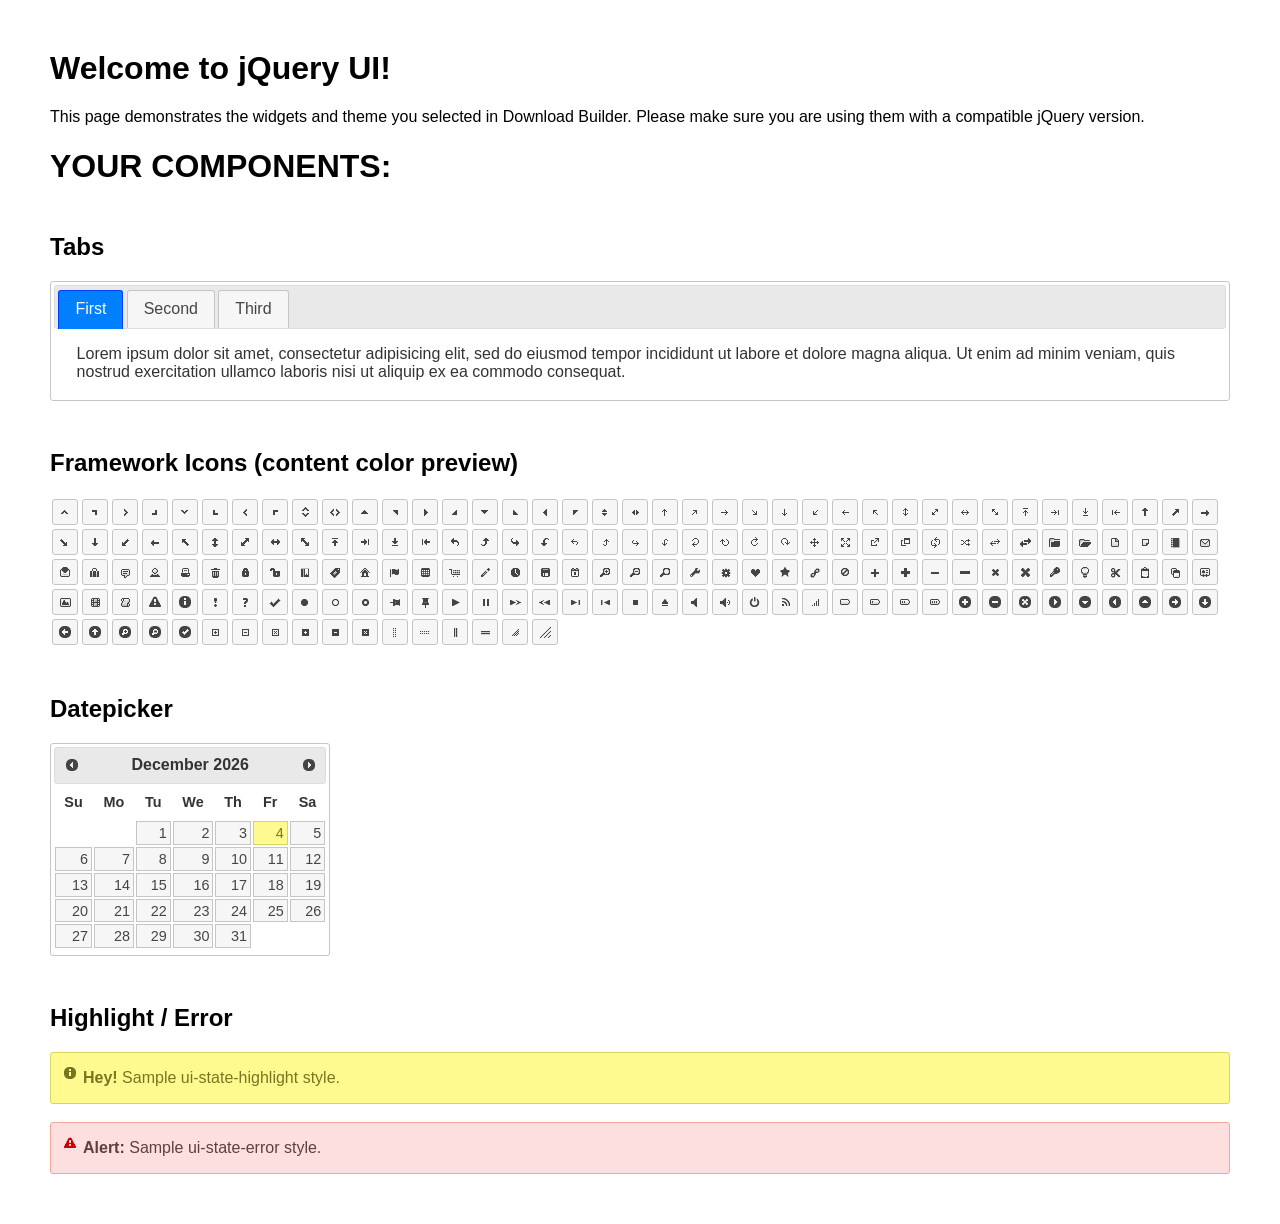
<file: static/jquery-ui-1.12.1.custom/index.html>
<!doctype html>
<html lang="us">
<head>
	<meta charset="utf-8">
	<title>jQuery UI Example Page</title>
	<link href="jquery-ui.css" rel="stylesheet">
	<style>
	body{
		font-family: "Trebuchet MS", sans-serif;
		margin: 50px;
	}
	.demoHeaders {
		margin-top: 2em;
	}
	#dialog-link {
		padding: .4em 1em .4em 20px;
		text-decoration: none;
		position: relative;
	}
	#dialog-link span.ui-icon {
		margin: 0 5px 0 0;
		position: absolute;
		left: .2em;
		top: 50%;
		margin-top: -8px;
	}
	#icons {
		margin: 0;
		padding: 0;
	}
	#icons li {
		margin: 2px;
		position: relative;
		padding: 4px 0;
		cursor: pointer;
		float: left;
		list-style: none;
	}
	#icons span.ui-icon {
		float: left;
		margin: 0 4px;
	}
	.fakewindowcontain .ui-widget-overlay {
		position: absolute;
	}
	select {
		width: 200px;
	}
	</style>
</head>
<body>

<h1>Welcome to jQuery UI!</h1>

<div class="ui-widget">
	<p>This page demonstrates the widgets and theme you selected in Download Builder. Please make sure you are using them with a compatible jQuery version.</p>
</div>

<h1>YOUR COMPONENTS:</h1>












<!-- Tabs -->
<h2 class="demoHeaders">Tabs</h2>
<div id="tabs">
	<ul>
		<li><a href="#tabs-1">First</a></li>
		<li><a href="#tabs-2">Second</a></li>
		<li><a href="#tabs-3">Third</a></li>
	</ul>
	<div id="tabs-1">Lorem ipsum dolor sit amet, consectetur adipisicing elit, sed do eiusmod tempor incididunt ut labore et dolore magna aliqua. Ut enim ad minim veniam, quis nostrud exercitation ullamco laboris nisi ut aliquip ex ea commodo consequat.</div>
	<div id="tabs-2">Phasellus mattis tincidunt nibh. Cras orci urna, blandit id, pretium vel, aliquet ornare, felis. Maecenas scelerisque sem non nisl. Fusce sed lorem in enim dictum bibendum.</div>
	<div id="tabs-3">Nam dui erat, auctor a, dignissim quis, sollicitudin eu, felis. Pellentesque nisi urna, interdum eget, sagittis et, consequat vestibulum, lacus. Mauris porttitor ullamcorper augue.</div>
</div>





<h2 class="demoHeaders">Framework Icons (content color preview)</h2>
<ul id="icons" class="ui-widget ui-helper-clearfix">
	<li class="ui-state-default ui-corner-all" title=".ui-icon-caret-1-n"><span class="ui-icon ui-icon-caret-1-n"></span></li>
	<li class="ui-state-default ui-corner-all" title=".ui-icon-caret-1-ne"><span class="ui-icon ui-icon-caret-1-ne"></span></li>
	<li class="ui-state-default ui-corner-all" title=".ui-icon-caret-1-e"><span class="ui-icon ui-icon-caret-1-e"></span></li>
	<li class="ui-state-default ui-corner-all" title=".ui-icon-caret-1-se"><span class="ui-icon ui-icon-caret-1-se"></span></li>
	<li class="ui-state-default ui-corner-all" title=".ui-icon-caret-1-s"><span class="ui-icon ui-icon-caret-1-s"></span></li>
	<li class="ui-state-default ui-corner-all" title=".ui-icon-caret-1-sw"><span class="ui-icon ui-icon-caret-1-sw"></span></li>
	<li class="ui-state-default ui-corner-all" title=".ui-icon-caret-1-w"><span class="ui-icon ui-icon-caret-1-w"></span></li>
	<li class="ui-state-default ui-corner-all" title=".ui-icon-caret-1-nw"><span class="ui-icon ui-icon-caret-1-nw"></span></li>
	<li class="ui-state-default ui-corner-all" title=".ui-icon-caret-2-n-s"><span class="ui-icon ui-icon-caret-2-n-s"></span></li>
	<li class="ui-state-default ui-corner-all" title=".ui-icon-caret-2-e-w"><span class="ui-icon ui-icon-caret-2-e-w"></span></li>
	<li class="ui-state-default ui-corner-all" title=".ui-icon-triangle-1-n"><span class="ui-icon ui-icon-triangle-1-n"></span></li>
	<li class="ui-state-default ui-corner-all" title=".ui-icon-triangle-1-ne"><span class="ui-icon ui-icon-triangle-1-ne"></span></li>
	<li class="ui-state-default ui-corner-all" title=".ui-icon-triangle-1-e"><span class="ui-icon ui-icon-triangle-1-e"></span></li>
	<li class="ui-state-default ui-corner-all" title=".ui-icon-triangle-1-se"><span class="ui-icon ui-icon-triangle-1-se"></span></li>
	<li class="ui-state-default ui-corner-all" title=".ui-icon-triangle-1-s"><span class="ui-icon ui-icon-triangle-1-s"></span></li>
	<li class="ui-state-default ui-corner-all" title=".ui-icon-triangle-1-sw"><span class="ui-icon ui-icon-triangle-1-sw"></span></li>
	<li class="ui-state-default ui-corner-all" title=".ui-icon-triangle-1-w"><span class="ui-icon ui-icon-triangle-1-w"></span></li>
	<li class="ui-state-default ui-corner-all" title=".ui-icon-triangle-1-nw"><span class="ui-icon ui-icon-triangle-1-nw"></span></li>
	<li class="ui-state-default ui-corner-all" title=".ui-icon-triangle-2-n-s"><span class="ui-icon ui-icon-triangle-2-n-s"></span></li>
	<li class="ui-state-default ui-corner-all" title=".ui-icon-triangle-2-e-w"><span class="ui-icon ui-icon-triangle-2-e-w"></span></li>
	<li class="ui-state-default ui-corner-all" title=".ui-icon-arrow-1-n"><span class="ui-icon ui-icon-arrow-1-n"></span></li>
	<li class="ui-state-default ui-corner-all" title=".ui-icon-arrow-1-ne"><span class="ui-icon ui-icon-arrow-1-ne"></span></li>
	<li class="ui-state-default ui-corner-all" title=".ui-icon-arrow-1-e"><span class="ui-icon ui-icon-arrow-1-e"></span></li>
	<li class="ui-state-default ui-corner-all" title=".ui-icon-arrow-1-se"><span class="ui-icon ui-icon-arrow-1-se"></span></li>
	<li class="ui-state-default ui-corner-all" title=".ui-icon-arrow-1-s"><span class="ui-icon ui-icon-arrow-1-s"></span></li>
	<li class="ui-state-default ui-corner-all" title=".ui-icon-arrow-1-sw"><span class="ui-icon ui-icon-arrow-1-sw"></span></li>
	<li class="ui-state-default ui-corner-all" title=".ui-icon-arrow-1-w"><span class="ui-icon ui-icon-arrow-1-w"></span></li>
	<li class="ui-state-default ui-corner-all" title=".ui-icon-arrow-1-nw"><span class="ui-icon ui-icon-arrow-1-nw"></span></li>
	<li class="ui-state-default ui-corner-all" title=".ui-icon-arrow-2-n-s"><span class="ui-icon ui-icon-arrow-2-n-s"></span></li>
	<li class="ui-state-default ui-corner-all" title=".ui-icon-arrow-2-ne-sw"><span class="ui-icon ui-icon-arrow-2-ne-sw"></span></li>
	<li class="ui-state-default ui-corner-all" title=".ui-icon-arrow-2-e-w"><span class="ui-icon ui-icon-arrow-2-e-w"></span></li>
	<li class="ui-state-default ui-corner-all" title=".ui-icon-arrow-2-se-nw"><span class="ui-icon ui-icon-arrow-2-se-nw"></span></li>
	<li class="ui-state-default ui-corner-all" title=".ui-icon-arrowstop-1-n"><span class="ui-icon ui-icon-arrowstop-1-n"></span></li>
	<li class="ui-state-default ui-corner-all" title=".ui-icon-arrowstop-1-e"><span class="ui-icon ui-icon-arrowstop-1-e"></span></li>
	<li class="ui-state-default ui-corner-all" title=".ui-icon-arrowstop-1-s"><span class="ui-icon ui-icon-arrowstop-1-s"></span></li>
	<li class="ui-state-default ui-corner-all" title=".ui-icon-arrowstop-1-w"><span class="ui-icon ui-icon-arrowstop-1-w"></span></li>
	<li class="ui-state-default ui-corner-all" title=".ui-icon-arrowthick-1-n"><span class="ui-icon ui-icon-arrowthick-1-n"></span></li>
	<li class="ui-state-default ui-corner-all" title=".ui-icon-arrowthick-1-ne"><span class="ui-icon ui-icon-arrowthick-1-ne"></span></li>
	<li class="ui-state-default ui-corner-all" title=".ui-icon-arrowthick-1-e"><span class="ui-icon ui-icon-arrowthick-1-e"></span></li>
	<li class="ui-state-default ui-corner-all" title=".ui-icon-arrowthick-1-se"><span class="ui-icon ui-icon-arrowthick-1-se"></span></li>
	<li class="ui-state-default ui-corner-all" title=".ui-icon-arrowthick-1-s"><span class="ui-icon ui-icon-arrowthick-1-s"></span></li>
	<li class="ui-state-default ui-corner-all" title=".ui-icon-arrowthick-1-sw"><span class="ui-icon ui-icon-arrowthick-1-sw"></span></li>
	<li class="ui-state-default ui-corner-all" title=".ui-icon-arrowthick-1-w"><span class="ui-icon ui-icon-arrowthick-1-w"></span></li>
	<li class="ui-state-default ui-corner-all" title=".ui-icon-arrowthick-1-nw"><span class="ui-icon ui-icon-arrowthick-1-nw"></span></li>
	<li class="ui-state-default ui-corner-all" title=".ui-icon-arrowthick-2-n-s"><span class="ui-icon ui-icon-arrowthick-2-n-s"></span></li>
	<li class="ui-state-default ui-corner-all" title=".ui-icon-arrowthick-2-ne-sw"><span class="ui-icon ui-icon-arrowthick-2-ne-sw"></span></li>
	<li class="ui-state-default ui-corner-all" title=".ui-icon-arrowthick-2-e-w"><span class="ui-icon ui-icon-arrowthick-2-e-w"></span></li>
	<li class="ui-state-default ui-corner-all" title=".ui-icon-arrowthick-2-se-nw"><span class="ui-icon ui-icon-arrowthick-2-se-nw"></span></li>
	<li class="ui-state-default ui-corner-all" title=".ui-icon-arrowthickstop-1-n"><span class="ui-icon ui-icon-arrowthickstop-1-n"></span></li>
	<li class="ui-state-default ui-corner-all" title=".ui-icon-arrowthickstop-1-e"><span class="ui-icon ui-icon-arrowthickstop-1-e"></span></li>
	<li class="ui-state-default ui-corner-all" title=".ui-icon-arrowthickstop-1-s"><span class="ui-icon ui-icon-arrowthickstop-1-s"></span></li>
	<li class="ui-state-default ui-corner-all" title=".ui-icon-arrowthickstop-1-w"><span class="ui-icon ui-icon-arrowthickstop-1-w"></span></li>
	<li class="ui-state-default ui-corner-all" title=".ui-icon-arrowreturnthick-1-w"><span class="ui-icon ui-icon-arrowreturnthick-1-w"></span></li>
	<li class="ui-state-default ui-corner-all" title=".ui-icon-arrowreturnthick-1-n"><span class="ui-icon ui-icon-arrowreturnthick-1-n"></span></li>
	<li class="ui-state-default ui-corner-all" title=".ui-icon-arrowreturnthick-1-e"><span class="ui-icon ui-icon-arrowreturnthick-1-e"></span></li>
	<li class="ui-state-default ui-corner-all" title=".ui-icon-arrowreturnthick-1-s"><span class="ui-icon ui-icon-arrowreturnthick-1-s"></span></li>
	<li class="ui-state-default ui-corner-all" title=".ui-icon-arrowreturn-1-w"><span class="ui-icon ui-icon-arrowreturn-1-w"></span></li>
	<li class="ui-state-default ui-corner-all" title=".ui-icon-arrowreturn-1-n"><span class="ui-icon ui-icon-arrowreturn-1-n"></span></li>
	<li class="ui-state-default ui-corner-all" title=".ui-icon-arrowreturn-1-e"><span class="ui-icon ui-icon-arrowreturn-1-e"></span></li>
	<li class="ui-state-default ui-corner-all" title=".ui-icon-arrowreturn-1-s"><span class="ui-icon ui-icon-arrowreturn-1-s"></span></li>
	<li class="ui-state-default ui-corner-all" title=".ui-icon-arrowrefresh-1-w"><span class="ui-icon ui-icon-arrowrefresh-1-w"></span></li>
	<li class="ui-state-default ui-corner-all" title=".ui-icon-arrowrefresh-1-n"><span class="ui-icon ui-icon-arrowrefresh-1-n"></span></li>
	<li class="ui-state-default ui-corner-all" title=".ui-icon-arrowrefresh-1-e"><span class="ui-icon ui-icon-arrowrefresh-1-e"></span></li>
	<li class="ui-state-default ui-corner-all" title=".ui-icon-arrowrefresh-1-s"><span class="ui-icon ui-icon-arrowrefresh-1-s"></span></li>
	<li class="ui-state-default ui-corner-all" title=".ui-icon-arrow-4"><span class="ui-icon ui-icon-arrow-4"></span></li>
	<li class="ui-state-default ui-corner-all" title=".ui-icon-arrow-4-diag"><span class="ui-icon ui-icon-arrow-4-diag"></span></li>
	<li class="ui-state-default ui-corner-all" title=".ui-icon-extlink"><span class="ui-icon ui-icon-extlink"></span></li>
	<li class="ui-state-default ui-corner-all" title=".ui-icon-newwin"><span class="ui-icon ui-icon-newwin"></span></li>
	<li class="ui-state-default ui-corner-all" title=".ui-icon-refresh"><span class="ui-icon ui-icon-refresh"></span></li>
	<li class="ui-state-default ui-corner-all" title=".ui-icon-shuffle"><span class="ui-icon ui-icon-shuffle"></span></li>
	<li class="ui-state-default ui-corner-all" title=".ui-icon-transfer-e-w"><span class="ui-icon ui-icon-transfer-e-w"></span></li>
	<li class="ui-state-default ui-corner-all" title=".ui-icon-transferthick-e-w"><span class="ui-icon ui-icon-transferthick-e-w"></span></li>
	<li class="ui-state-default ui-corner-all" title=".ui-icon-folder-collapsed"><span class="ui-icon ui-icon-folder-collapsed"></span></li>
	<li class="ui-state-default ui-corner-all" title=".ui-icon-folder-open"><span class="ui-icon ui-icon-folder-open"></span></li>
	<li class="ui-state-default ui-corner-all" title=".ui-icon-document"><span class="ui-icon ui-icon-document"></span></li>
	<li class="ui-state-default ui-corner-all" title=".ui-icon-document-b"><span class="ui-icon ui-icon-document-b"></span></li>
	<li class="ui-state-default ui-corner-all" title=".ui-icon-note"><span class="ui-icon ui-icon-note"></span></li>
	<li class="ui-state-default ui-corner-all" title=".ui-icon-mail-closed"><span class="ui-icon ui-icon-mail-closed"></span></li>
	<li class="ui-state-default ui-corner-all" title=".ui-icon-mail-open"><span class="ui-icon ui-icon-mail-open"></span></li>
	<li class="ui-state-default ui-corner-all" title=".ui-icon-suitcase"><span class="ui-icon ui-icon-suitcase"></span></li>
	<li class="ui-state-default ui-corner-all" title=".ui-icon-comment"><span class="ui-icon ui-icon-comment"></span></li>
	<li class="ui-state-default ui-corner-all" title=".ui-icon-person"><span class="ui-icon ui-icon-person"></span></li>
	<li class="ui-state-default ui-corner-all" title=".ui-icon-print"><span class="ui-icon ui-icon-print"></span></li>
	<li class="ui-state-default ui-corner-all" title=".ui-icon-trash"><span class="ui-icon ui-icon-trash"></span></li>
	<li class="ui-state-default ui-corner-all" title=".ui-icon-locked"><span class="ui-icon ui-icon-locked"></span></li>
	<li class="ui-state-default ui-corner-all" title=".ui-icon-unlocked"><span class="ui-icon ui-icon-unlocked"></span></li>
	<li class="ui-state-default ui-corner-all" title=".ui-icon-bookmark"><span class="ui-icon ui-icon-bookmark"></span></li>
	<li class="ui-state-default ui-corner-all" title=".ui-icon-tag"><span class="ui-icon ui-icon-tag"></span></li>
	<li class="ui-state-default ui-corner-all" title=".ui-icon-home"><span class="ui-icon ui-icon-home"></span></li>
	<li class="ui-state-default ui-corner-all" title=".ui-icon-flag"><span class="ui-icon ui-icon-flag"></span></li>
	<li class="ui-state-default ui-corner-all" title=".ui-icon-calculator"><span class="ui-icon ui-icon-calculator"></span></li>
	<li class="ui-state-default ui-corner-all" title=".ui-icon-cart"><span class="ui-icon ui-icon-cart"></span></li>
	<li class="ui-state-default ui-corner-all" title=".ui-icon-pencil"><span class="ui-icon ui-icon-pencil"></span></li>
	<li class="ui-state-default ui-corner-all" title=".ui-icon-clock"><span class="ui-icon ui-icon-clock"></span></li>
	<li class="ui-state-default ui-corner-all" title=".ui-icon-disk"><span class="ui-icon ui-icon-disk"></span></li>
	<li class="ui-state-default ui-corner-all" title=".ui-icon-calendar"><span class="ui-icon ui-icon-calendar"></span></li>
	<li class="ui-state-default ui-corner-all" title=".ui-icon-zoomin"><span class="ui-icon ui-icon-zoomin"></span></li>
	<li class="ui-state-default ui-corner-all" title=".ui-icon-zoomout"><span class="ui-icon ui-icon-zoomout"></span></li>
	<li class="ui-state-default ui-corner-all" title=".ui-icon-search"><span class="ui-icon ui-icon-search"></span></li>
	<li class="ui-state-default ui-corner-all" title=".ui-icon-wrench"><span class="ui-icon ui-icon-wrench"></span></li>
	<li class="ui-state-default ui-corner-all" title=".ui-icon-gear"><span class="ui-icon ui-icon-gear"></span></li>
	<li class="ui-state-default ui-corner-all" title=".ui-icon-heart"><span class="ui-icon ui-icon-heart"></span></li>
	<li class="ui-state-default ui-corner-all" title=".ui-icon-star"><span class="ui-icon ui-icon-star"></span></li>
	<li class="ui-state-default ui-corner-all" title=".ui-icon-link"><span class="ui-icon ui-icon-link"></span></li>
	<li class="ui-state-default ui-corner-all" title=".ui-icon-cancel"><span class="ui-icon ui-icon-cancel"></span></li>
	<li class="ui-state-default ui-corner-all" title=".ui-icon-plus"><span class="ui-icon ui-icon-plus"></span></li>
	<li class="ui-state-default ui-corner-all" title=".ui-icon-plusthick"><span class="ui-icon ui-icon-plusthick"></span></li>
	<li class="ui-state-default ui-corner-all" title=".ui-icon-minus"><span class="ui-icon ui-icon-minus"></span></li>
	<li class="ui-state-default ui-corner-all" title=".ui-icon-minusthick"><span class="ui-icon ui-icon-minusthick"></span></li>
	<li class="ui-state-default ui-corner-all" title=".ui-icon-close"><span class="ui-icon ui-icon-close"></span></li>
	<li class="ui-state-default ui-corner-all" title=".ui-icon-closethick"><span class="ui-icon ui-icon-closethick"></span></li>
	<li class="ui-state-default ui-corner-all" title=".ui-icon-key"><span class="ui-icon ui-icon-key"></span></li>
	<li class="ui-state-default ui-corner-all" title=".ui-icon-lightbulb"><span class="ui-icon ui-icon-lightbulb"></span></li>
	<li class="ui-state-default ui-corner-all" title=".ui-icon-scissors"><span class="ui-icon ui-icon-scissors"></span></li>
	<li class="ui-state-default ui-corner-all" title=".ui-icon-clipboard"><span class="ui-icon ui-icon-clipboard"></span></li>
	<li class="ui-state-default ui-corner-all" title=".ui-icon-copy"><span class="ui-icon ui-icon-copy"></span></li>
	<li class="ui-state-default ui-corner-all" title=".ui-icon-contact"><span class="ui-icon ui-icon-contact"></span></li>
	<li class="ui-state-default ui-corner-all" title=".ui-icon-image"><span class="ui-icon ui-icon-image"></span></li>
	<li class="ui-state-default ui-corner-all" title=".ui-icon-video"><span class="ui-icon ui-icon-video"></span></li>
	<li class="ui-state-default ui-corner-all" title=".ui-icon-script"><span class="ui-icon ui-icon-script"></span></li>
	<li class="ui-state-default ui-corner-all" title=".ui-icon-alert"><span class="ui-icon ui-icon-alert"></span></li>
	<li class="ui-state-default ui-corner-all" title=".ui-icon-info"><span class="ui-icon ui-icon-info"></span></li>
	<li class="ui-state-default ui-corner-all" title=".ui-icon-notice"><span class="ui-icon ui-icon-notice"></span></li>
	<li class="ui-state-default ui-corner-all" title=".ui-icon-help"><span class="ui-icon ui-icon-help"></span></li>
	<li class="ui-state-default ui-corner-all" title=".ui-icon-check"><span class="ui-icon ui-icon-check"></span></li>
	<li class="ui-state-default ui-corner-all" title=".ui-icon-bullet"><span class="ui-icon ui-icon-bullet"></span></li>
	<li class="ui-state-default ui-corner-all" title=".ui-icon-radio-off"><span class="ui-icon ui-icon-radio-off"></span></li>
	<li class="ui-state-default ui-corner-all" title=".ui-icon-radio-on"><span class="ui-icon ui-icon-radio-on"></span></li>
	<li class="ui-state-default ui-corner-all" title=".ui-icon-pin-w"><span class="ui-icon ui-icon-pin-w"></span></li>
	<li class="ui-state-default ui-corner-all" title=".ui-icon-pin-s"><span class="ui-icon ui-icon-pin-s"></span></li>
	<li class="ui-state-default ui-corner-all" title=".ui-icon-play"><span class="ui-icon ui-icon-play"></span></li>
	<li class="ui-state-default ui-corner-all" title=".ui-icon-pause"><span class="ui-icon ui-icon-pause"></span></li>
	<li class="ui-state-default ui-corner-all" title=".ui-icon-seek-next"><span class="ui-icon ui-icon-seek-next"></span></li>
	<li class="ui-state-default ui-corner-all" title=".ui-icon-seek-prev"><span class="ui-icon ui-icon-seek-prev"></span></li>
	<li class="ui-state-default ui-corner-all" title=".ui-icon-seek-end"><span class="ui-icon ui-icon-seek-end"></span></li>
	<li class="ui-state-default ui-corner-all" title=".ui-icon-seek-first"><span class="ui-icon ui-icon-seek-first"></span></li>
	<li class="ui-state-default ui-corner-all" title=".ui-icon-stop"><span class="ui-icon ui-icon-stop"></span></li>
	<li class="ui-state-default ui-corner-all" title=".ui-icon-eject"><span class="ui-icon ui-icon-eject"></span></li>
	<li class="ui-state-default ui-corner-all" title=".ui-icon-volume-off"><span class="ui-icon ui-icon-volume-off"></span></li>
	<li class="ui-state-default ui-corner-all" title=".ui-icon-volume-on"><span class="ui-icon ui-icon-volume-on"></span></li>
	<li class="ui-state-default ui-corner-all" title=".ui-icon-power"><span class="ui-icon ui-icon-power"></span></li>
	<li class="ui-state-default ui-corner-all" title=".ui-icon-signal-diag"><span class="ui-icon ui-icon-signal-diag"></span></li>
	<li class="ui-state-default ui-corner-all" title=".ui-icon-signal"><span class="ui-icon ui-icon-signal"></span></li>
	<li class="ui-state-default ui-corner-all" title=".ui-icon-battery-0"><span class="ui-icon ui-icon-battery-0"></span></li>
	<li class="ui-state-default ui-corner-all" title=".ui-icon-battery-1"><span class="ui-icon ui-icon-battery-1"></span></li>
	<li class="ui-state-default ui-corner-all" title=".ui-icon-battery-2"><span class="ui-icon ui-icon-battery-2"></span></li>
	<li class="ui-state-default ui-corner-all" title=".ui-icon-battery-3"><span class="ui-icon ui-icon-battery-3"></span></li>
	<li class="ui-state-default ui-corner-all" title=".ui-icon-circle-plus"><span class="ui-icon ui-icon-circle-plus"></span></li>
	<li class="ui-state-default ui-corner-all" title=".ui-icon-circle-minus"><span class="ui-icon ui-icon-circle-minus"></span></li>
	<li class="ui-state-default ui-corner-all" title=".ui-icon-circle-close"><span class="ui-icon ui-icon-circle-close"></span></li>
	<li class="ui-state-default ui-corner-all" title=".ui-icon-circle-triangle-e"><span class="ui-icon ui-icon-circle-triangle-e"></span></li>
	<li class="ui-state-default ui-corner-all" title=".ui-icon-circle-triangle-s"><span class="ui-icon ui-icon-circle-triangle-s"></span></li>
	<li class="ui-state-default ui-corner-all" title=".ui-icon-circle-triangle-w"><span class="ui-icon ui-icon-circle-triangle-w"></span></li>
	<li class="ui-state-default ui-corner-all" title=".ui-icon-circle-triangle-n"><span class="ui-icon ui-icon-circle-triangle-n"></span></li>
	<li class="ui-state-default ui-corner-all" title=".ui-icon-circle-arrow-e"><span class="ui-icon ui-icon-circle-arrow-e"></span></li>
	<li class="ui-state-default ui-corner-all" title=".ui-icon-circle-arrow-s"><span class="ui-icon ui-icon-circle-arrow-s"></span></li>
	<li class="ui-state-default ui-corner-all" title=".ui-icon-circle-arrow-w"><span class="ui-icon ui-icon-circle-arrow-w"></span></li>
	<li class="ui-state-default ui-corner-all" title=".ui-icon-circle-arrow-n"><span class="ui-icon ui-icon-circle-arrow-n"></span></li>
	<li class="ui-state-default ui-corner-all" title=".ui-icon-circle-zoomin"><span class="ui-icon ui-icon-circle-zoomin"></span></li>
	<li class="ui-state-default ui-corner-all" title=".ui-icon-circle-zoomout"><span class="ui-icon ui-icon-circle-zoomout"></span></li>
	<li class="ui-state-default ui-corner-all" title=".ui-icon-circle-check"><span class="ui-icon ui-icon-circle-check"></span></li>
	<li class="ui-state-default ui-corner-all" title=".ui-icon-circlesmall-plus"><span class="ui-icon ui-icon-circlesmall-plus"></span></li>
	<li class="ui-state-default ui-corner-all" title=".ui-icon-circlesmall-minus"><span class="ui-icon ui-icon-circlesmall-minus"></span></li>
	<li class="ui-state-default ui-corner-all" title=".ui-icon-circlesmall-close"><span class="ui-icon ui-icon-circlesmall-close"></span></li>
	<li class="ui-state-default ui-corner-all" title=".ui-icon-squaresmall-plus"><span class="ui-icon ui-icon-squaresmall-plus"></span></li>
	<li class="ui-state-default ui-corner-all" title=".ui-icon-squaresmall-minus"><span class="ui-icon ui-icon-squaresmall-minus"></span></li>
	<li class="ui-state-default ui-corner-all" title=".ui-icon-squaresmall-close"><span class="ui-icon ui-icon-squaresmall-close"></span></li>
	<li class="ui-state-default ui-corner-all" title=".ui-icon-grip-dotted-vertical"><span class="ui-icon ui-icon-grip-dotted-vertical"></span></li>
	<li class="ui-state-default ui-corner-all" title=".ui-icon-grip-dotted-horizontal"><span class="ui-icon ui-icon-grip-dotted-horizontal"></span></li>
	<li class="ui-state-default ui-corner-all" title=".ui-icon-grip-solid-vertical"><span class="ui-icon ui-icon-grip-solid-vertical"></span></li>
	<li class="ui-state-default ui-corner-all" title=".ui-icon-grip-solid-horizontal"><span class="ui-icon ui-icon-grip-solid-horizontal"></span></li>
	<li class="ui-state-default ui-corner-all" title=".ui-icon-gripsmall-diagonal-se"><span class="ui-icon ui-icon-gripsmall-diagonal-se"></span></li>
	<li class="ui-state-default ui-corner-all" title=".ui-icon-grip-diagonal-se"><span class="ui-icon ui-icon-grip-diagonal-se"></span></li>
</ul>




<!-- Datepicker -->
<h2 class="demoHeaders">Datepicker</h2>
<div id="datepicker"></div>












<!-- Highlight / Error -->
<h2 class="demoHeaders">Highlight / Error</h2>
<div class="ui-widget">
	<div class="ui-state-highlight ui-corner-all" style="margin-top: 20px; padding: 0 .7em;">
		<p><span class="ui-icon ui-icon-info" style="float: left; margin-right: .3em;"></span>
		<strong>Hey!</strong> Sample ui-state-highlight style.</p>
	</div>
</div>
<br>
<div class="ui-widget">
	<div class="ui-state-error ui-corner-all" style="padding: 0 .7em;">
		<p><span class="ui-icon ui-icon-alert" style="float: left; margin-right: .3em;"></span>
		<strong>Alert:</strong> Sample ui-state-error style.</p>
	</div>
</div>

<script src="external/jquery/jquery.js"></script>
<script src="jquery-ui.js"></script>
<script>











$( "#tabs" ).tabs();





$( "#datepicker" ).datepicker({
	inline: true
});














// Hover states on the static widgets
$( "#dialog-link, #icons li" ).hover(
	function() {
		$( this ).addClass( "ui-state-hover" );
	},
	function() {
		$( this ).removeClass( "ui-state-hover" );
	}
);
</script>
</body>
</html>
</file>
